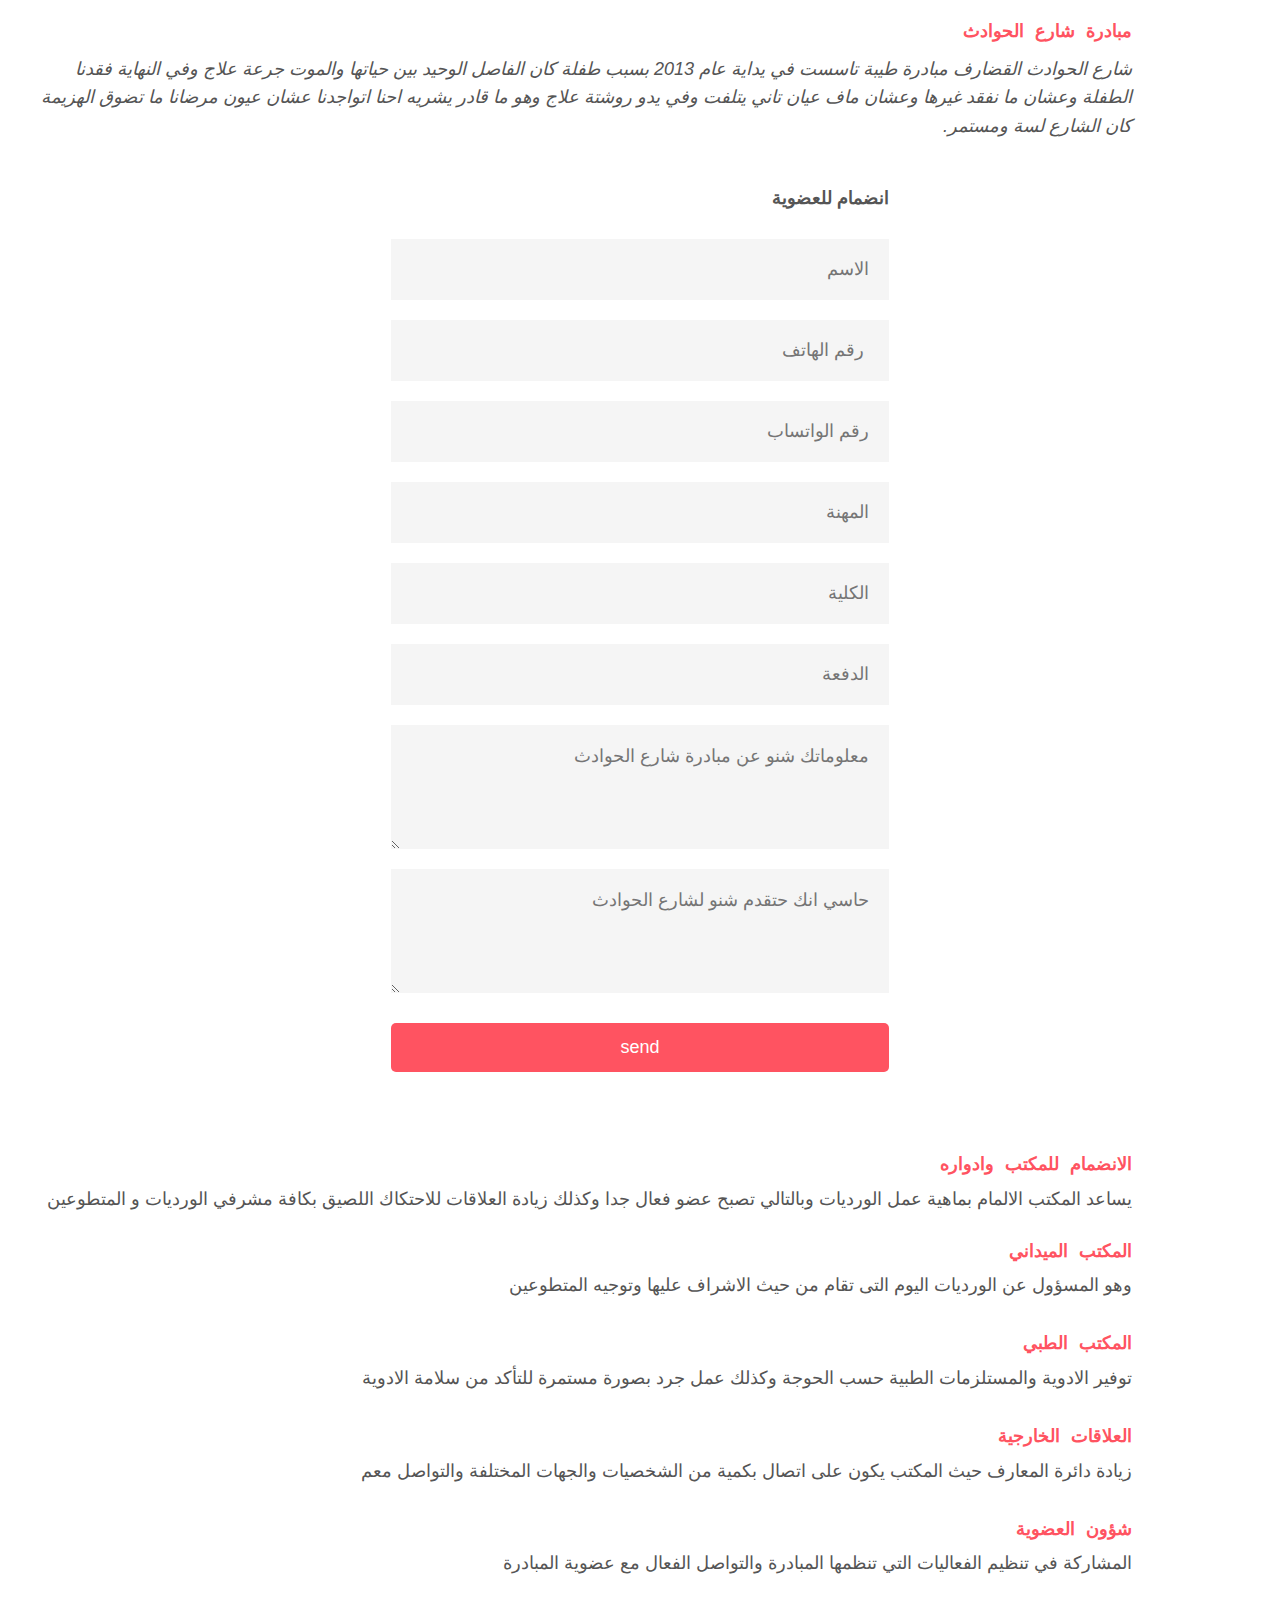
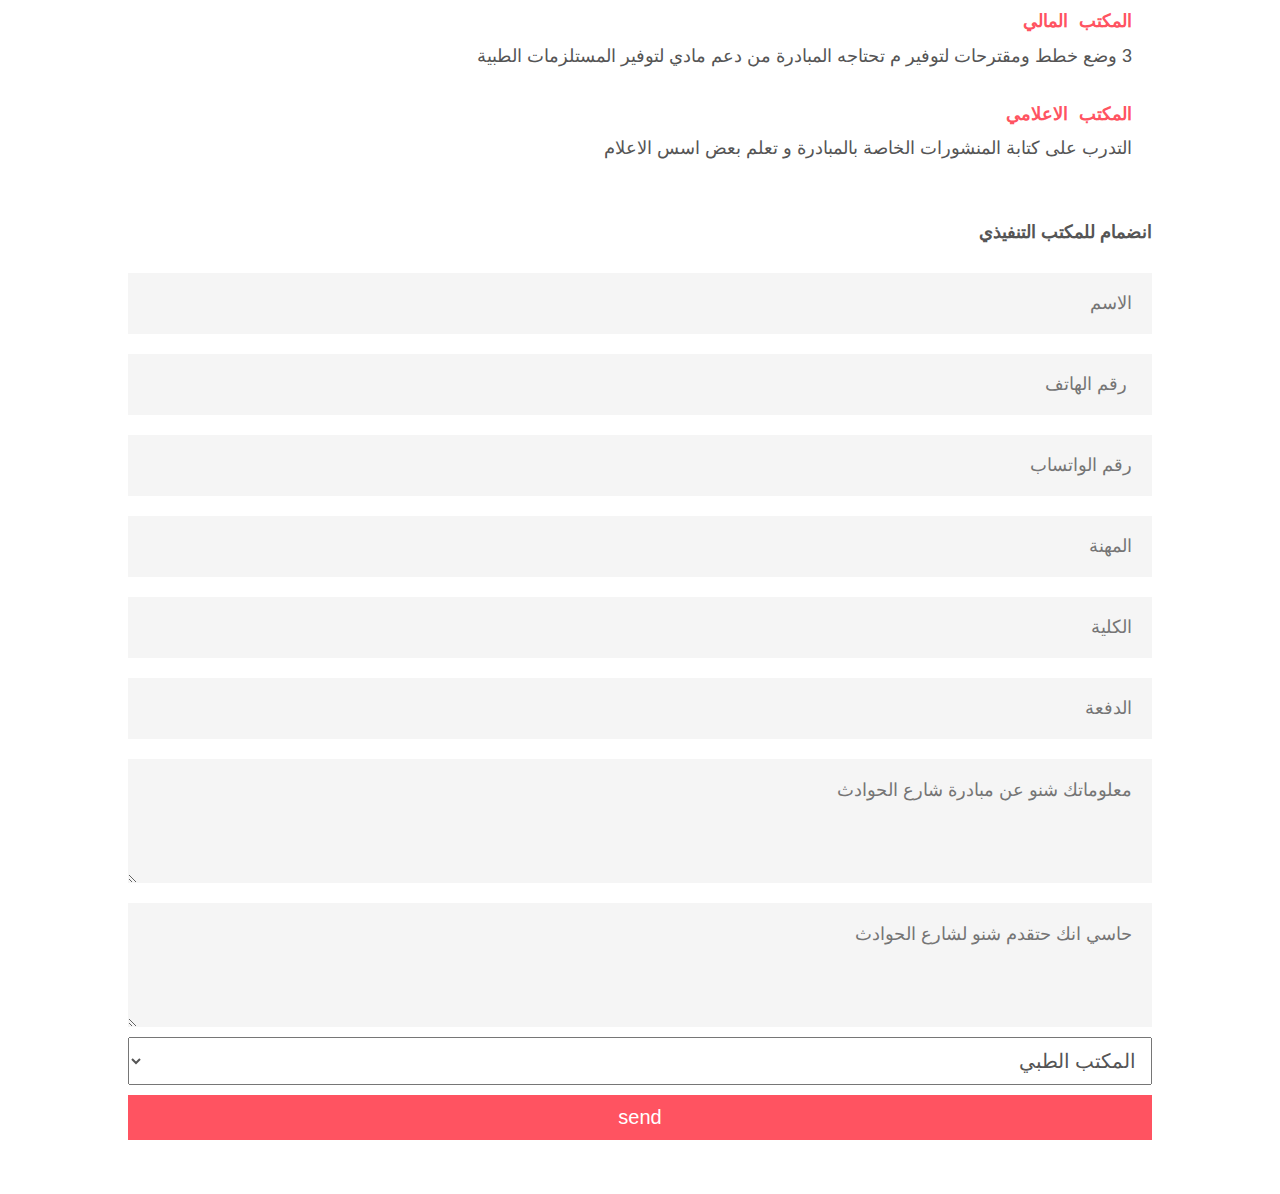
<file: index.html>
<!DOCTYPE html>
<html lang="en">

<head>
    <meta charset="UTF-8">
    <meta http-equiv="X-UA-Compatible" content="IE=edge">
    <meta name="viewport" content="width=device-width, initial-scale=1.0">
    <link rel="stylesheet" href="style.css">
    <title>contact form</title>
</head>

<body>
    <div class="content" dir="rtl">
        <h1>مبادرة شارع الحوادث</h1>
        <p>
            شارع الحوادث القضارف مبادرة طيبة تاسست في يداية عام 2013 بسبب طفلة كان الفاصل الوحيد بين حياتها والموت
            جرعة علاج وفي النهاية فقدنا الطفلة وعشان ما نفقد غيرها وعشان ماف عيان تاني يتلفت وفي يدو روشتة علاج وهو ما
            قادر يشريه احنا اتواجدنا عشان
            عيون مرضانا ما تضوق الهزيمة كان الشارع لسة ومستمر.
        </p>
    </div>

    <div class="container" dir="rtl">
        <form action="https://formsubmit.co/kkulytna@gmail.com" method="POST">
            <h1>انضمام للعضوية </h1>
            <input type="text" id="name" name="Name" placeholder="الاسم" >
            <input type="number" id="email" name="Number" placeholder=" رقم الهاتف" >
            <input type="number" id="phone" name="Phone" placeholder="رقم الواتساب" >
            <input type="text" id="job" name="job" placeholder="المهنة" >
            <input type="text" id="job" name="job" placeholder="الكلية" >
            <input type="text" id="job" name="job" placeholder="الدفعة" >
            <textarea name="Message1" id="message" rows="4" placeholder="معلوماتك شنو عن مبادرة شارع الحوادث"
                ></textarea>
            <textarea name="Message2" id="message" rows="4" placeholder="حاسي انك حتقدم شنو لشارع الحوادث"
                ></textarea>
            <button type="submit">send</button>
            <!-- <br>
            <br>
            <hr>
        <form action="https://formsubmit.co/kkulytna@gmail.com" method="POST">
            <h3 >انضمام للمكتب التنفيذي </h3>
            <input type="text" id="name"name="Name"  placeholder="الاسم" required>
            <button type="submit">send</button>
        </form> -->
    </div>

    <div class="office" dir="rtl">
        <h1 class="office__header"> الانضمام للمكتب وادواره</h1>
        <p>
            يساعد المكتب الالمام بماهية عمل الورديات وبالتالي تصبح عضو فعال جدا
            وكذلك زيادة العلاقات للاحتكاك اللصيق بكافة مشرفي الورديات و المتطوعين
        </p>
         <div class="members">
            <!-- 1 -->
            <div class="memeber">
                <h1>المكتب الميداني</h1>
            <p>وهو المسؤول عن الورديات اليوم التى تقام من حيث الاشراف عليها وتوجيه المتطوعين</p>
            </div>
            <!-- 2 -->
            <div class="memeber">
                <h1>المكتب الطبي</h1>
            <p>توفير الادوية والمستلزمات الطبية حسب الحوجة وكذلك عمل جرد بصورة مستمرة للتأكد
                من سلامة الادوية
            </p>
            </div>
            <!-- 3 -->
            <div class="memeber">
                <h1>العلاقات الخارجية</h1>
            <p>
                زيادة دائرة المعارف حيث المكتب يكون على اتصال بكمية من الشخصيات  والجهات المختلفة والتواصل معم
            </p>
            </div>
            <!-- 4 -->
            <div class="memeber">
                <h1>شؤون العضوية</h1>
            <p>
                المشاركة في تنظيم الفعاليات التي تنظمها المبادرة والتواصل الفعال مع عضوية المبادرة
            </p>
            </div>
            <!-- 5 -->
            <div class="memeber">
                <h1>المكتب المالي</h1>
            <p>3
                وضع خطط ومقترحات لتوفير م تحتاجه المبادرة من دعم مادي لتوفير المستلزمات الطبية
            </p>
            </div>
            <!-- 6 -->
            <div class="memeber">
                <h1>المكتب الاعلامي</h1>
            <p>
                التدرب على كتابة المنشورات الخاصة بالمبادرة و تعلم بعض اسس الاعلام
            </p>
            </div>
         
         </div>
    
    </div>

    <br>
    <br>
   
      <div class="test" dir="rtl">
            
        <form class="form" action="https://formsubmit.co/kkulytna@gmail.com" method="POST">
            <h1 >انضمام للمكتب التنفيذي </h1>
            <!-- <input type="text" id="name"name="Name"  placeholder="الاسم" required> -->
            <input type="text" id="name" name="Name" placeholder="الاسم" >
            <input type="number" id="email" name="Number" placeholder=" رقم الهاتف" >
            <input type="number" id="phone" name="Phone" placeholder="رقم الواتساب" >
            <input type="text" id="job" name="job" placeholder="المهنة" >
            <input type="text" id="job" name="job" placeholder="الكلية" >
            <input type="text" id="job" name="job" placeholder="الدفعة" >
            <textarea name="Message1" id="message" rows="4" placeholder="معلوماتك شنو عن مبادرة شارع الحوادث"
                ></textarea>
            <textarea name="Message2" id="message" rows="4" placeholder="حاسي انك حتقدم شنو لشارع الحوادث"
                ></textarea>
            <select name="office chosen" id="" >
                <option value="المكتب الميداني" >المكتب الميداني</option>
                <option value=" المكتب الطبي" selected >المكتب الطبي</option>
                <option value=" مكتب العلاقات الخارجية" >مكتب العلاقات الخارجية</option>
                <option value=" مكتب شؤون العضوية" >مكتب  شؤون العضوية</option>
                <option value=" المكتب الاعلامي" >المكتب الاعلامي</option>
                <option value=" المكتب المالي">المكتب المالي</option>
            </select>
            <button type="submit">send</button>
        </form>
      </div>
</body>

<script></script>

</html>
</file>
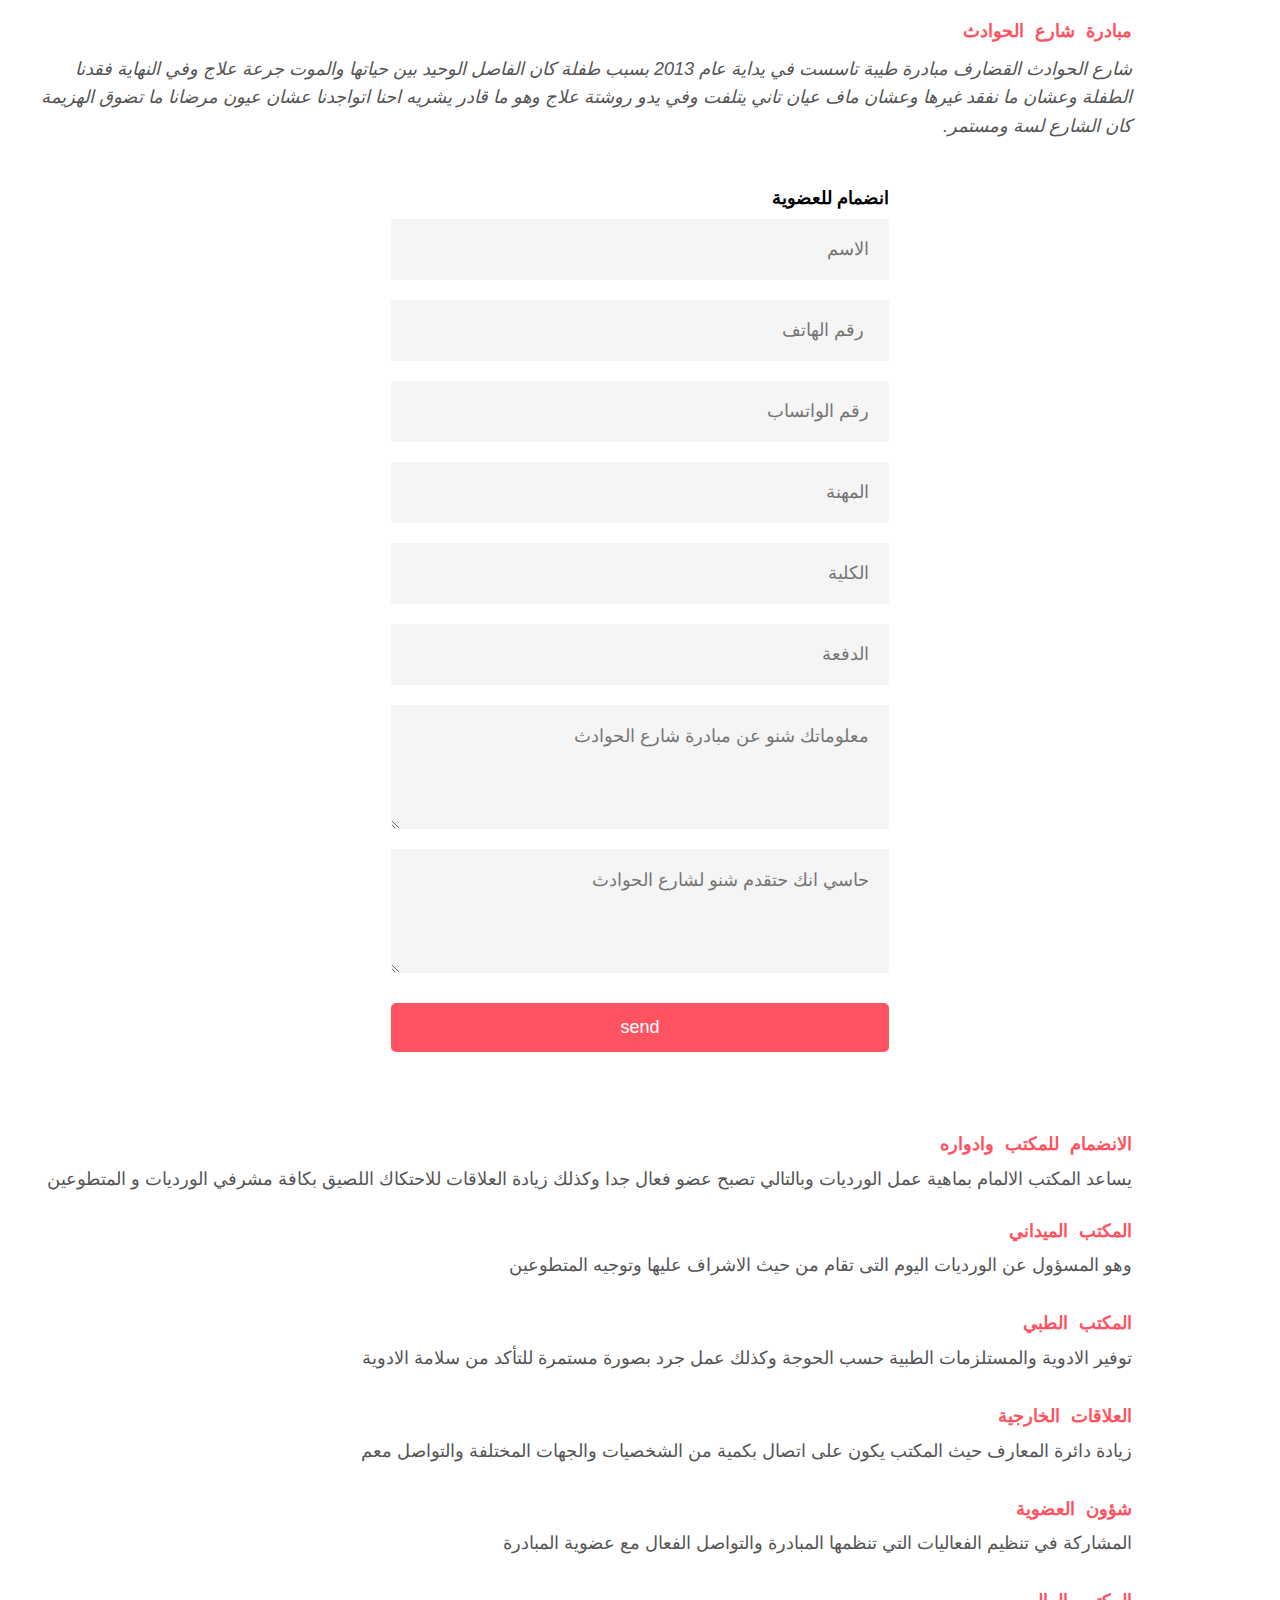
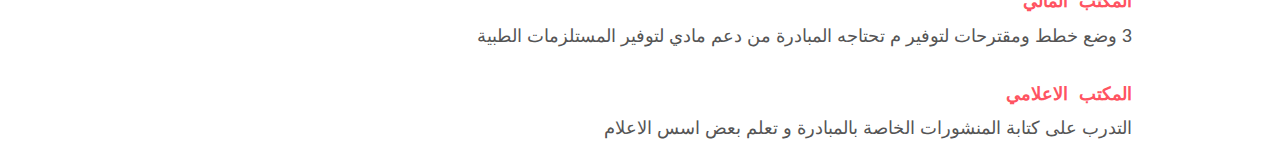
<file: contact.html>
<!DOCTYPE html>
<html lang="en">

<head>
    <meta charset="UTF-8">
    <meta http-equiv="X-UA-Compatible" content="IE=edge">
    <meta name="viewport" content="width=device-width, initial-scale=1.0">
    <link rel="stylesheet" href="style.css">
    <title>contact form</title>
</head>

<body>
    <div class="content" dir="rtl">
        <h1>مبادرة شارع الحوادث</h1>
        <p>
            شارع الحوادث القضارف مبادرة طيبة تاسست في يداية عام 2013 بسبب طفلة كان الفاصل الوحيد بين حياتها والموت
            جرعة علاج وفي النهاية فقدنا الطفلة وعشان ما نفقد غيرها وعشان ماف عيان تاني يتلفت وفي يدو روشتة علاج وهو ما
            قادر يشريه احنا اتواجدنا عشان
            عيون مرضانا ما تضوق الهزيمة كان الشارع لسة ومستمر.
        </p>
    </div>

    <div class="container" dir="rtl">
        <form action="https://formsubmit.co/kkulytna@gmail.com" method="POST">
            <h3>انضمام للعضوية </h3>
            <input type="text" id="name" name="Name" placeholder="الاسم" required>
            <input type="number" id="email" name="Number" placeholder=" رقم الهاتف" required>
            <input type="number" id="phone" name="Phone" placeholder="رقم الواتساب" required>
            <input type="text" id="job" name="job" placeholder="المهنة" required>
            <input type="text" id="job" name="job" placeholder="الكلية" required>
            <input type="text" id="job" name="job" placeholder="الدفعة" required>
            <textarea name="Message1" id="message" rows="4" placeholder="معلوماتك شنو عن مبادرة شارع الحوادث"
                required></textarea>
            <textarea name="Message2" id="message" rows="4" placeholder="حاسي انك حتقدم شنو لشارع الحوادث"
                required></textarea>
            <button type="submit">send</button>
            <!-- <br>
            <br>
            <hr>
        <form action="https://formsubmit.co/kkulytna@gmail.com" method="POST">
            <h3 >انضمام للمكتب التنفيذي </h3>
            <input type="text" id="name"name="Name"  placeholder="الاسم" required>
            <button type="submit">send</button>
        </form> -->
    </div>

    <div class="office" dir="rtl">
        <h1> الانضمام للمكتب وادواره</h1>
        <p>
            يساعد المكتب الالمام بماهية عمل الورديات وبالتالي تصبح عضو فعال جدا
            وكذلك زيادة العلاقات للاحتكاك اللصيق بكافة مشرفي الورديات و المتطوعين
        </p>
         <div class="members">
            <!-- 1 -->
            <div class="memeber">
                <h1>المكتب الميداني</h1>
            <p>وهو المسؤول عن الورديات اليوم التى تقام من حيث الاشراف عليها وتوجيه المتطوعين</p>
            </div>
            <!-- 2 -->
            <div class="memeber">
                <h1>المكتب الطبي</h1>
            <p>توفير الادوية والمستلزمات الطبية حسب الحوجة وكذلك عمل جرد بصورة مستمرة للتأكد
                من سلامة الادوية
            </p>
            </div>
            <!-- 3 -->
            <div class="memeber">
                <h1>العلاقات الخارجية</h1>
            <p>
                زيادة دائرة المعارف حيث المكتب يكون على اتصال بكمية من الشخصيات  والجهات المختلفة والتواصل معم
            </p>
            </div>
            <!-- 4 -->
            <div class="memeber">
                <h1>شؤون العضوية</h1>
            <p>
                المشاركة في تنظيم الفعاليات التي تنظمها المبادرة والتواصل الفعال مع عضوية المبادرة
            </p>
            </div>
            <!-- 5 -->
            <div class="memeber">
                <h1>المكتب المالي</h1>
            <p>3
                وضع خطط ومقترحات لتوفير م تحتاجه المبادرة من دعم مادي لتوفير المستلزمات الطبية
            </p>
            </div>
            <!-- 6 -->
            <div class="memeber">
                <h1>المكتب الاعلامي</h1>
            <p>
                التدرب على كتابة المنشورات الخاصة بالمبادرة و تعلم بعض اسس الاعلام
            </p>
            </div>
         
         </div>
    
    </div>
</body>

<script></script>

</html>
</file>
<file: style.css>
*{
    margin: 0;
    padding: 0;
    box-sizing: border-box;
    font-family: 'Roboto', sans-serif;
    font-size: 18px;
}



.content, .office{
    padding: 20px;
    width: 90%;
    margin: 0 right;
}

.content h1{
    color: #ff5361;
    margin-bottom: .7rem;
    font-weight: bold;
    font-family: 'Courier New', Courier, monospace;
}

.content p {
    color: #555;
    line-height: 1.6rem;
    letter-spacing: 1px;
    font-style: italic;

   
}
.container{
    width: 100%;
    /* height: 100vh; */
    display: flex;
    align-items: center;
    justify-content: center;

}

form{
    background: #fff;
    display: flex;
    flex-direction: column;
    padding: 2vw 4vw;
    width: 90%;
    max-width: 600px;
    border-radius: 10px;
}

form h1 {
    color: #555;
    font-weight: 800;
    margin-bottom: 20px;
}

form input, form textarea{
    border: 0;
    margin: 10px 0;
    padding: 20px;
    outline: none;
    background: #f5f5f5;
}

form button{
    padding: 14px;
    background: #ff5361;
    color: #fff;
    font-size: 18px;
    border: 0;
    outline: none;
    cursor: pointer;
    width: 100%;
    margin: 20px auto 0;
    border-radius: 5px;
}

.office {
    margin-top: 2rem;
}


.office h1{
    color: #ff5361;
    font-weight: bold;
    font-family: 'Courier New', Courier, monospace;
    margin-bottom: .7rem;
}

.office p{
    color: #555;
}
.members{
    display: flex;
    justify-content: space-between;
  gap: 2rem;
    flex-direction: column;
    margin-top: 30px;
}

.test {
  display: flex;
 justify-content: center;
 flex-direction: column;
 width: 80%;
 margin: 0 auto;
 margin-bottom: 3rem;
}

.test h1{
    color: black;
    font-weight: bold;
   margin-bottom: 0.5rem; 
}
.test select{
    font-size: 20px;
    padding: .6rem;
    color: #555; 
}
.test button{
    background-color: #ff5361;
    color: #fff;
    margin-top: 10px;
    border: none;
    outline: none;
    font-size: 20px;
    padding: .6rem;
  
}

.test input, textarea{
    border: 0;
    margin: 10px 0;
    padding: 20px;
    outline: none;
    background: #f5f5f5;
}

.test h1{
    color: #555;
    font-weight: 800;
    margin-bottom: 20px;
}
</file>
